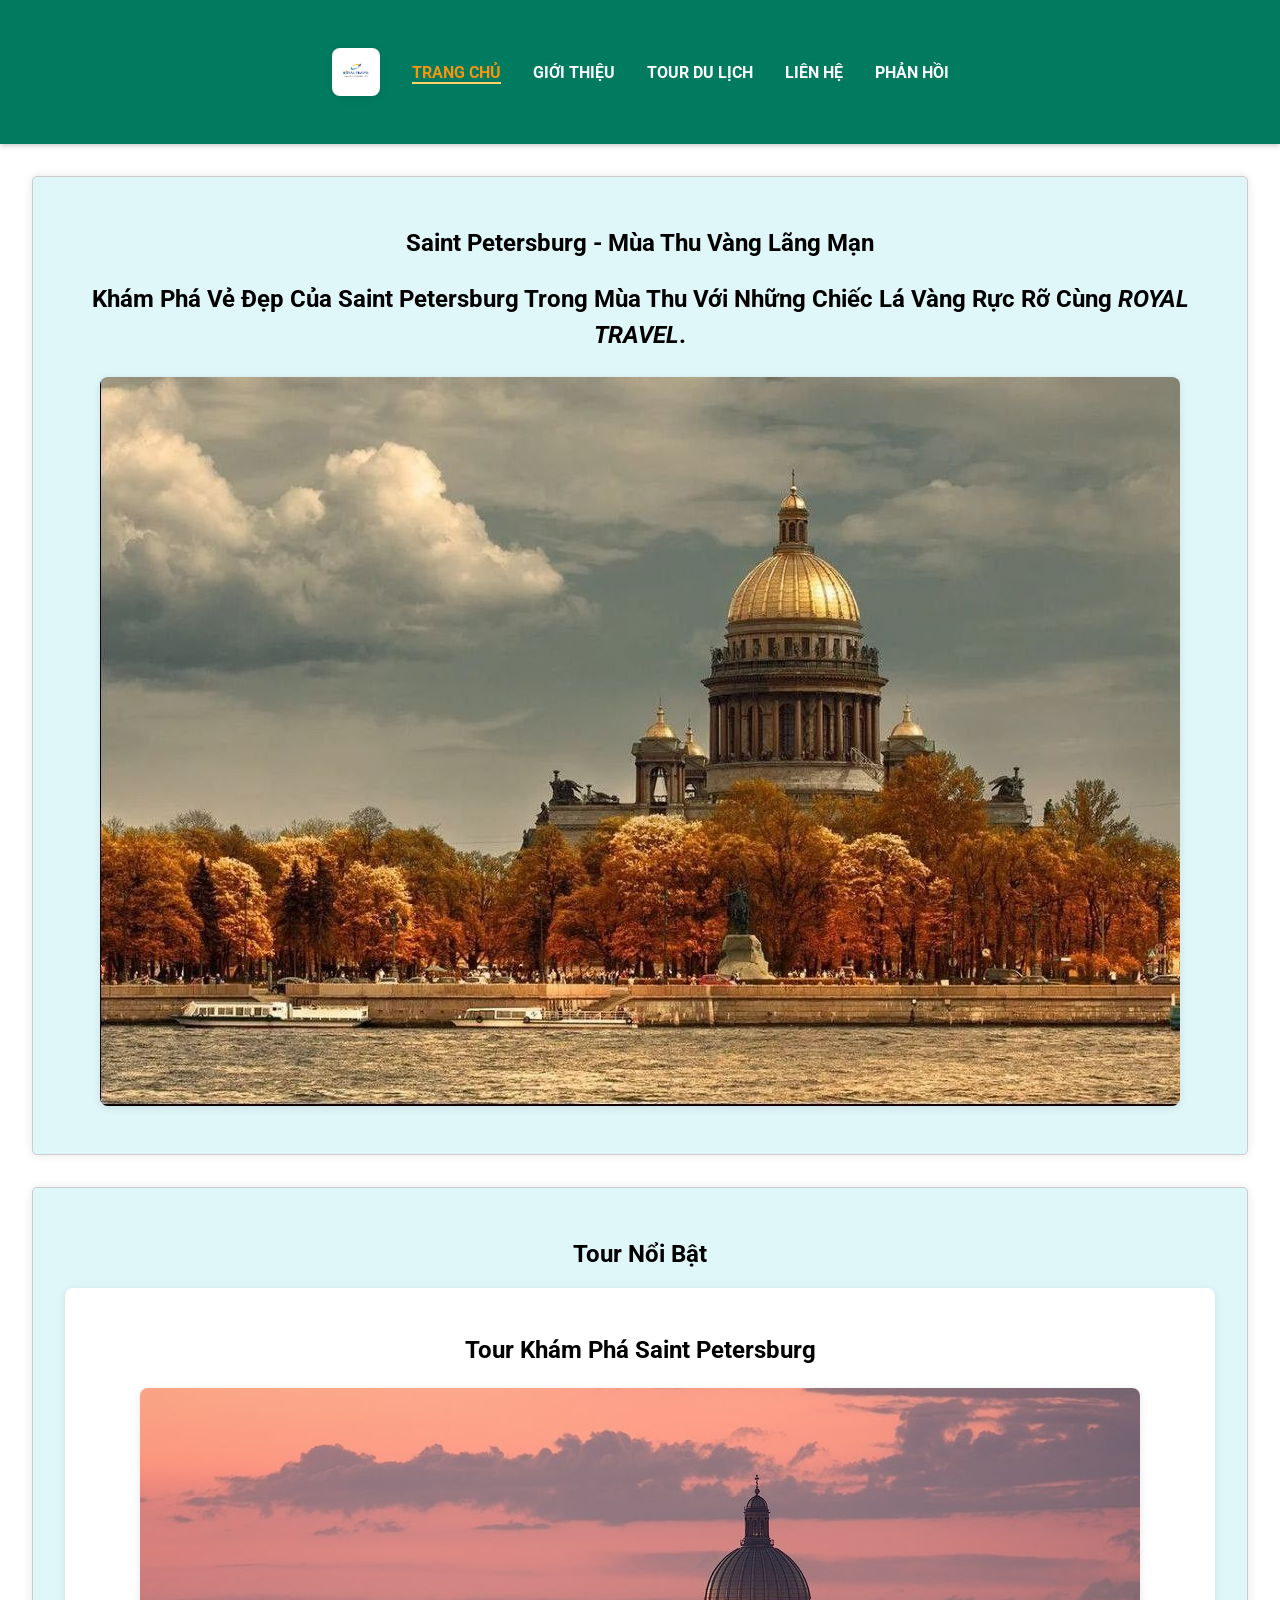
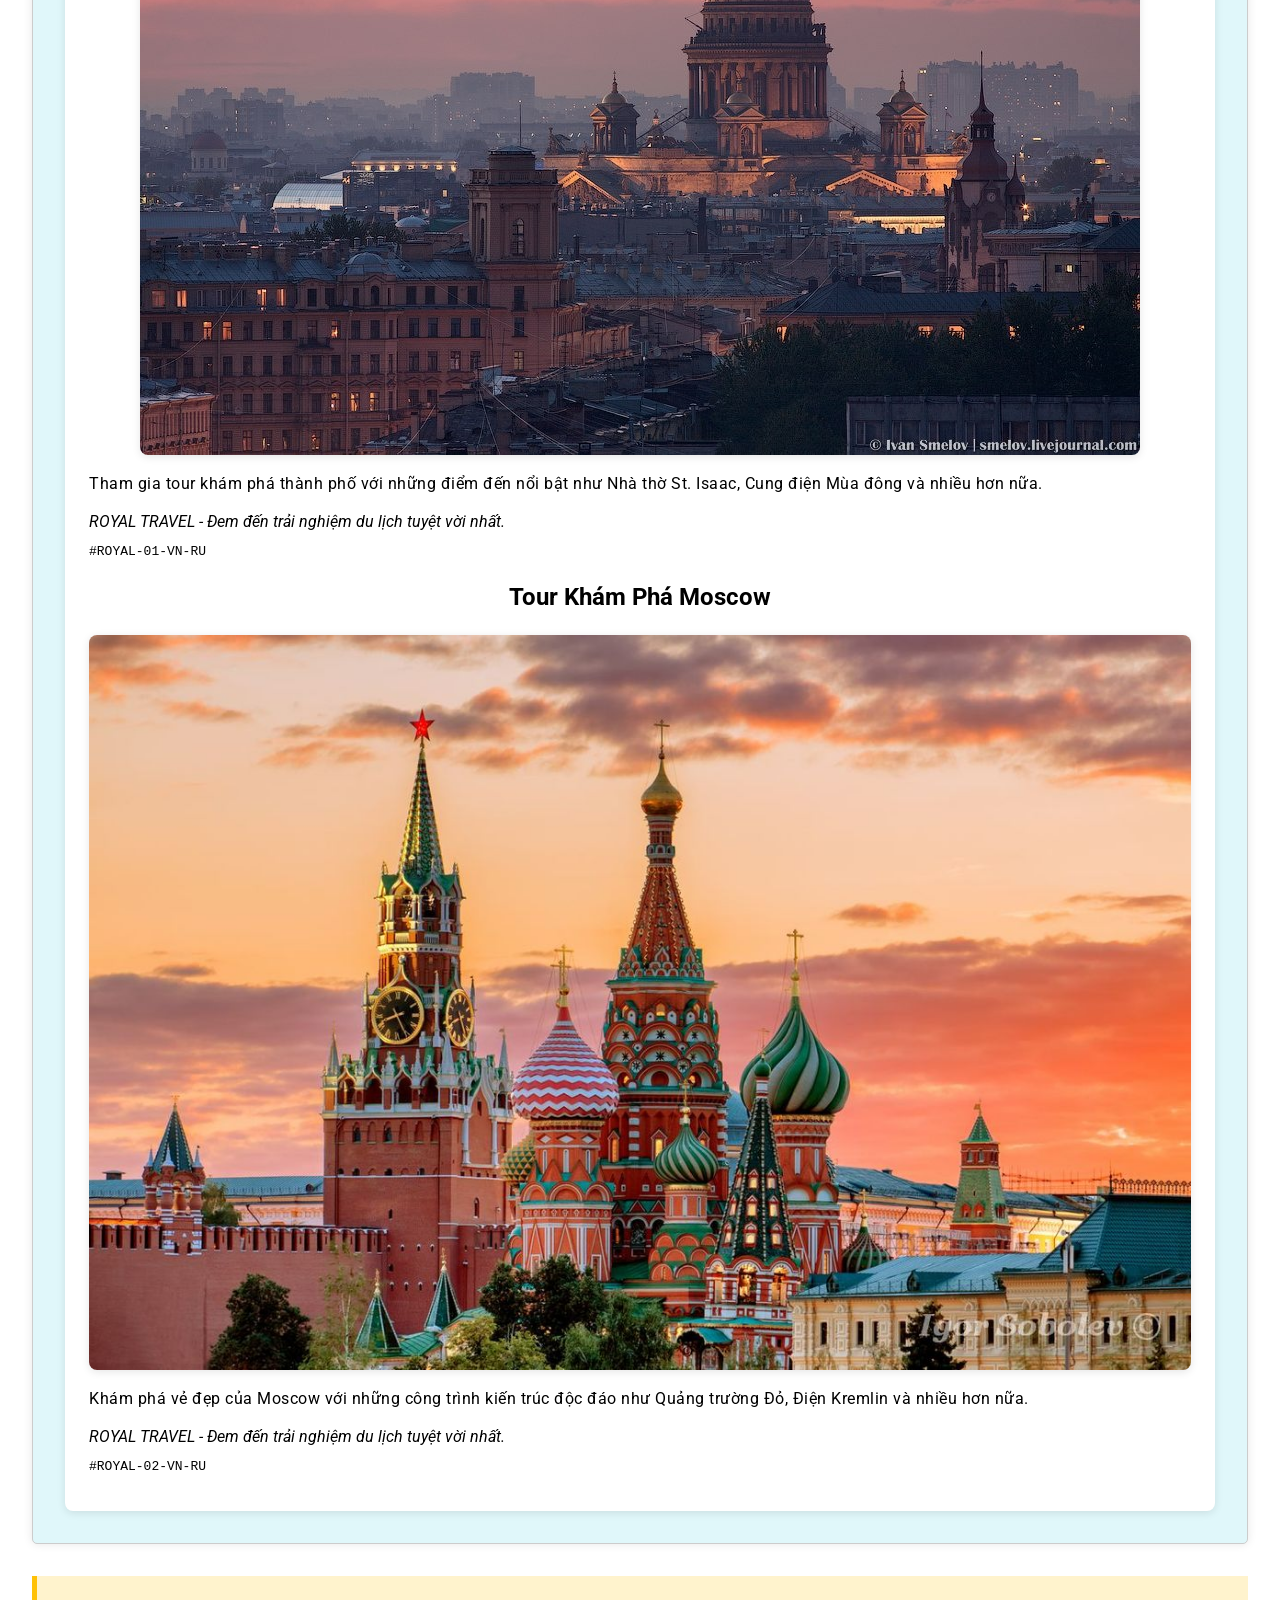
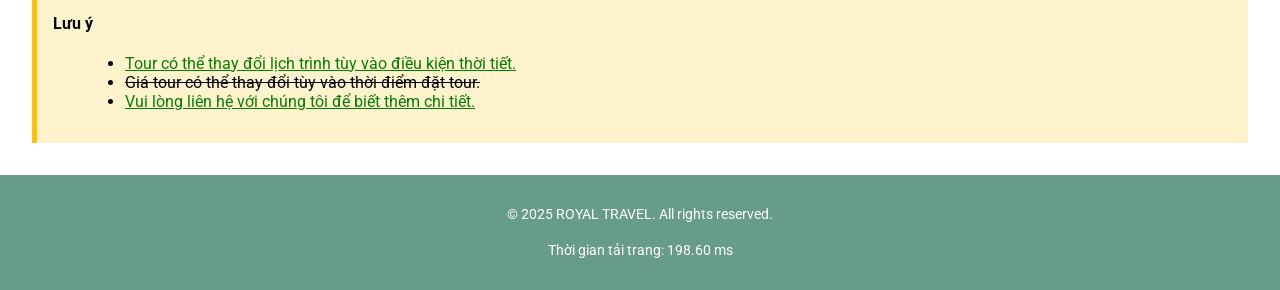
<file: index.html>
<!DOCTYPE html>
<html lang="vi">

<head>
    <meta charset="UTF-8">
    <meta name="viewport" content="width=device-width, initial-scale=1.0">
    <title>ROYAL TRAVEL - Du lịch Nga</title>
    <link rel="stylesheet" href="style.css">
    <link rel="stylesheet" href="responsive.css">
    <script src="script.js" defer></script>
</head>

<body class="layout">
    <header class="header">
        <div class="header__container">
            <div class="header__logo">
                <img src="images/logo.jpg" alt="ROYAL TRAVEL Logo">
            </div>
            <nav class="nav">
                <ul class="nav__list">
                    <li class="nav__item"><a href="index.html">Trang chủ</a></li>
                    <li class="nav__item"><a href="about.html">Giới thiệu</a></li>
                    <li class="nav__item"><a href="tours.html">Tour du lịch</a></li>
                    <li class="nav__item"><a href="contact.html">Liên hệ</a></li>
                    <li class="nav__item"><a href="feedback.html">Phản hồi</a></li>
                </ul>
            </nav>
        </div>
    </header>

    <main class="main">
        <section class="section">
            <h1 class="tour__title"> Saint Petersburg - Mùa thu vàng lãng mạn</h1>
            <p class="tour__title"><strong>Khám phá vẻ đẹp của Saint Petersburg trong mùa thu với những chiếc lá vàng
                    rực rỡ</strong> cùng <em>ROYAL TRAVEL</em>.</p>
            <img src="images/SaintPetersburg_Autumn_0.jpg" alt="Saint Petersburg - Mùa thu vàng lãng mạn">
        </section>

        <section class="section">
            <h2 class="tour__title"> Tour nổi bật</h2>
            <div class="tour__card">
                <article>
                    <h3 class="tour__title">Tour khám phá Saint Petersburg</h3>
                    <img src="images/SaintPetersburg_0.jpg" alt="Tour khám phá Saint Petersburg">
                    <p class="tour__desc">Tham gia tour khám phá thành phố với những điểm đến nổi bật như Nhà thờ St.
                        Isaac, Cung điện Mùa đông
                        và nhiều hơn nữa.</p>
                    <cite>ROYAL TRAVEL - Đem đến trải nghiệm du lịch tuyệt vời nhất.</cite>
                    <pre><code>#ROYAL-01-VN-RU</code></pre>
                </article>


                <article>
                    <h3 class="tour__title">Tour khám phá Moscow</h3>
                    <img src="images/Moscow_0.jpg" alt="Tour khám phá Moscow">
                    <p class="tour__desc">Khám phá vẻ đẹp của Moscow với những công trình kiến trúc độc đáo như Quảng
                        trường Đỏ, Điện Kremlin
                        và nhiều hơn nữa.
                    </p>
                    <cite>ROYAL TRAVEL - Đem đến trải nghiệm du lịch tuyệt vời nhất.</cite>
                    <pre><code>#ROYAL-02-VN-RU</code></pre>
                </article>
            </div>

        </section>

        <aside class="aside">
            <h4>Lưu ý</h4>
            <ul>
                <li><ins>Tour có thể thay đổi lịch trình tùy vào điều kiện thời tiết.</ins></li>
                <li><del>Giá tour có thể thay đổi tùy vào thời điểm đặt tour.</del></li>
                <li><ins>Vui lòng liên hệ với chúng tôi để biết thêm chi tiết.</ins></li>
            </ul>
        </aside>
    </main>

    <footer class="footer">
        <p>&copy; 2025 ROYAL TRAVEL. All rights reserved.</p>
    </footer>


</body>

</html>
</file>
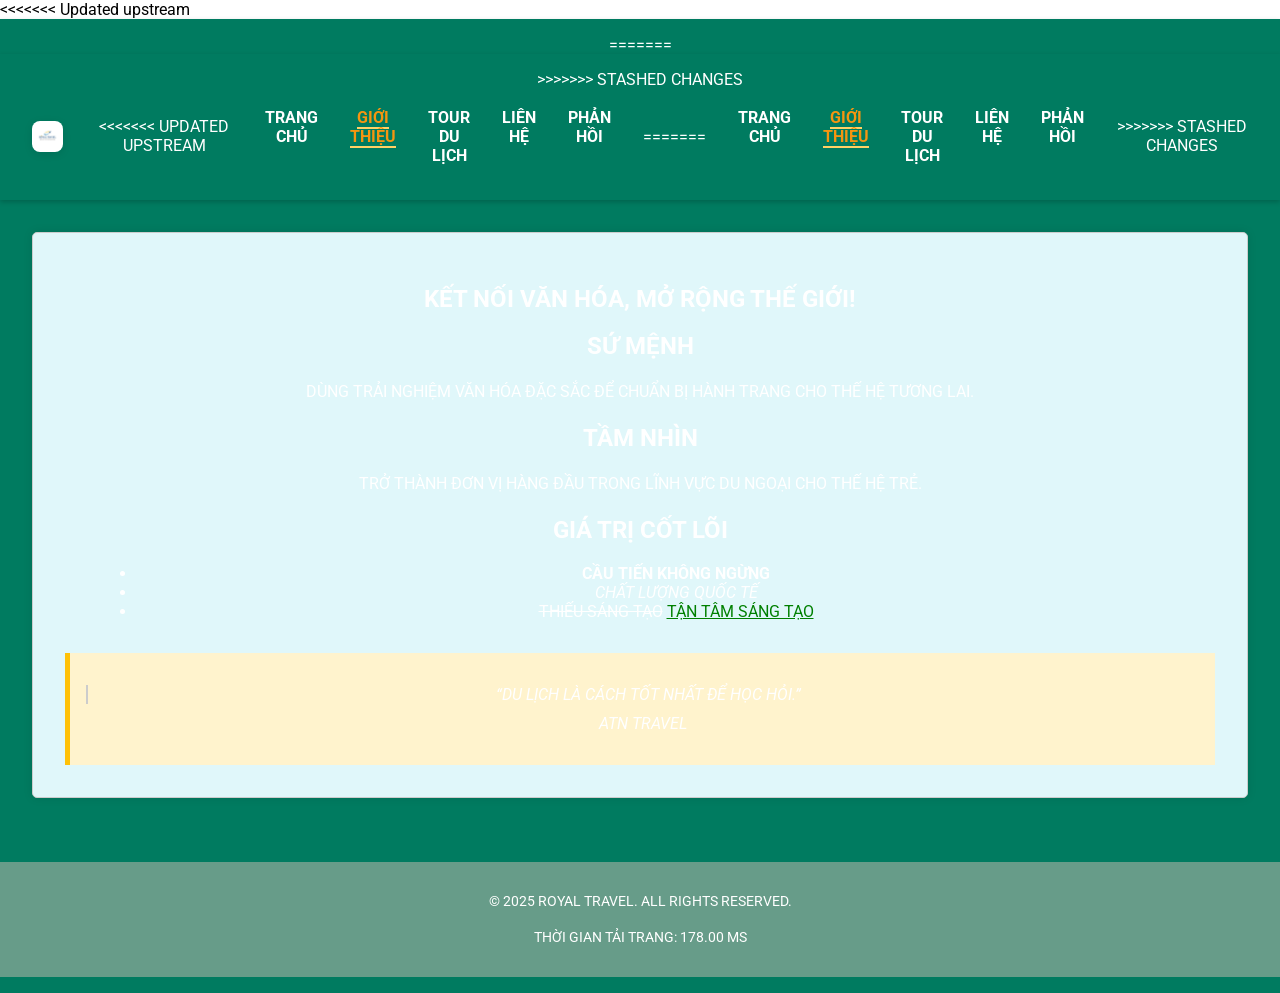
<file: about.html>
<!DOCTYPE html>
<html lang="vi">

<head>
    <meta charset="UTF-8">
    <meta name="viewport" content="width=device-width, initial-scale=1.0">
    <title>Giới thiệu - ROYAL TRAVEL</title>
    <link rel="stylesheet" href="style.css">
    <link rel="stylesheet" href="responsive.css">
    <script src="script.js" defer></script>
</head>

<body class="layout">
<<<<<<< Updated upstream
    <header class="header">
=======
   <header class="header">
>>>>>>> Stashed changes
        <div class="header__container">
            <div class="header__logo">
                <img src="images/logo.jpg" alt="ROYAL TRAVEL Logo">
            </div>
<<<<<<< Updated upstream
        <nav>
            <ul class="nav__list">
                <li class="nav__item"><a href="index.html">Trang chủ</a></li>
                <li class="nav__item"><a href="about.html">Giới thiệu</a></li>
                <li class="nav__item"><a href="tours.html">Tour du lịch</a></li>
                <li class="nav__item"><a href="contact.html">Liên hệ</a></li>
                <li class="nav__item"><a href="feedback.html">Phản hồi</a></li>
            </ul>
        </nav>
=======
            <nav class="nav">
                <ul class="nav__list">
                    <li class="nav__item"><a href="index.html">Trang chủ</a></li>
                    <li class="nav__item"><a href="about.html">Giới thiệu</a></li>
                    <li class="nav__item"><a href="tours.html">Tour du lịch</a></li>
                    <li class="nav__item"><a href="contact.html">Liên hệ</a></li>
                    <li class="nav__item"><a href="feedback.html">Phản hồi</a></li>
                </ul>
            </nav>
>>>>>>> Stashed changes
        </div>
    </header>

    <main class="main">
        <section class="section">
            <h1>Kết nối văn hóa, mở rộng thế giới!</h1>
            <article>
                <h2>Sứ mệnh</h2>
                <p>Dùng trải nghiệm văn hóa đặc sắc để chuẩn bị hành trang cho thế hệ tương lai.</p>
            </article>
            <article>
                <h2>Tầm nhìn</h2>
                <p>Trở thành đơn vị hàng đầu trong lĩnh vực du ngoại cho thế hệ trẻ.</p>
            </article>
            <article>
                <h2>Giá trị cốt lõi</h2>
                <ul>
                    <li><strong>Cầu tiến không ngừng</strong></li>
                    <li><em>Chất lượng quốc tế</em></li>
                    <li><del>Thiếu sáng tạo</del> <ins>Tận tâm sáng tạo</ins></li>
                </ul>
            </article>
            <aside class="aside">
                <p>
                <blockquote class="blockquote">“Du lịch là cách tốt nhất để học hỏi.”</blockquote> <cite>ATN Travel</cite></p>
            </aside>
        </section>

    </main>

    <footer class="footer">
        <p>&copy; 2025 ROYAL TRAVEL. All rights reserved.</p>
    </footer>
</body>

</html>
</file>
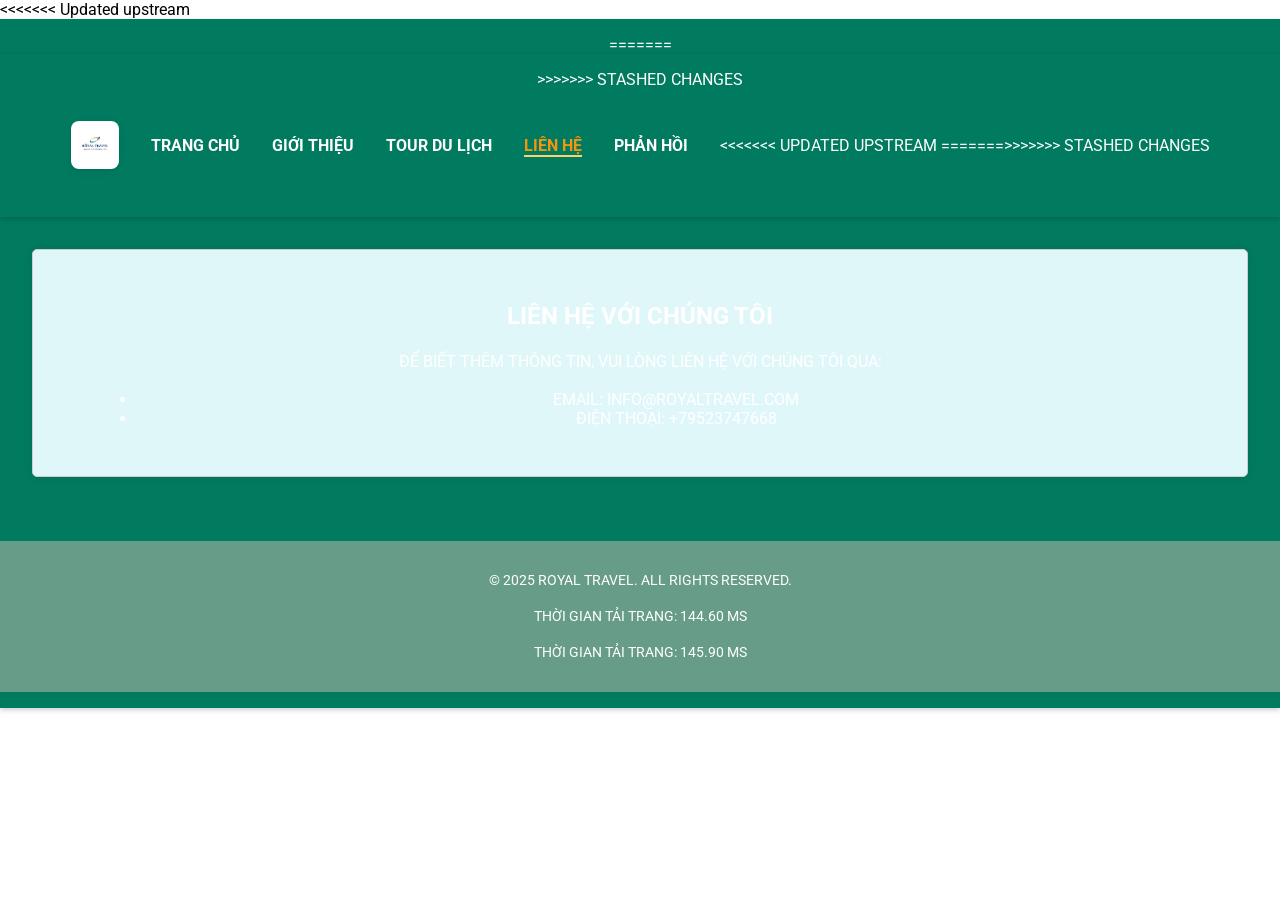
<file: contact.html>
<!DOCTYPE html>
<html lang="vi">
<<<<<<< Updated upstream

<head>
    <meta charset="UTF-8">
    <meta name="viewport" content="width=device-width, initial-scale=1.0">
    <title>Liên hệ - ROYAL TRAVEL</title>
    <link rel="stylesheet" href="style.css">
    <link rel="stylesheet" href="responsive.css">
    <script src="script.js" defer></script>
</head>

<body class="layout">
    <header class="header">
=======
    <head>
        <meta charset="UTF-8">
        <meta name="viewport" content="width=device-width, initial-scale=1.0">
        <title>Liên hệ - ROYAL TRAVEL</title>
        <link rel="stylesheet" href="style.css">
        <link rel="stylesheet" href="responsive.css">
        <script src="script.js" defer></script>
    </head>

    <body class="layout">
        <header class="header">
>>>>>>> Stashed changes
        <div class="header__container">
            <div class="header__logo">
                <img src="images/logo.jpg" alt="ROYAL TRAVEL Logo">
            </div>
            <nav class="nav">
                <ul class="nav__list">
                    <li class="nav__item"><a href="index.html">Trang chủ</a></li>
                    <li class="nav__item"><a href="about.html">Giới thiệu</a></li>
                    <li class="nav__item"><a href="tours.html">Tour du lịch</a></li>
                    <li class="nav__item"><a href="contact.html">Liên hệ</a></li>
                    <li class="nav__item"><a href="feedback.html">Phản hồi</a></li>
<<<<<<< Updated upstream
=======
                </ul>
>>>>>>> Stashed changes
            </nav>
        </div>
    </header>

    <main class="main">
        <section class="section">
            <h1 class="section__title">Liên hệ với chúng tôi</h1>
            <p class="section__desc">Để biết thêm thông tin, vui lòng liên hệ với chúng tôi qua:</p>
            <ul class="section__list">
                <li class="section__item">Email: info@royaltravel.com</li>
                <li class="section__item">Điện thoại: +79523747668</li>
            </ul>
    </main>

    <footer class="footer">
        <p>&copy; 2025 ROYAL TRAVEL. All rights reserved.</p>
    </footer>
</body>

</html>
</file>
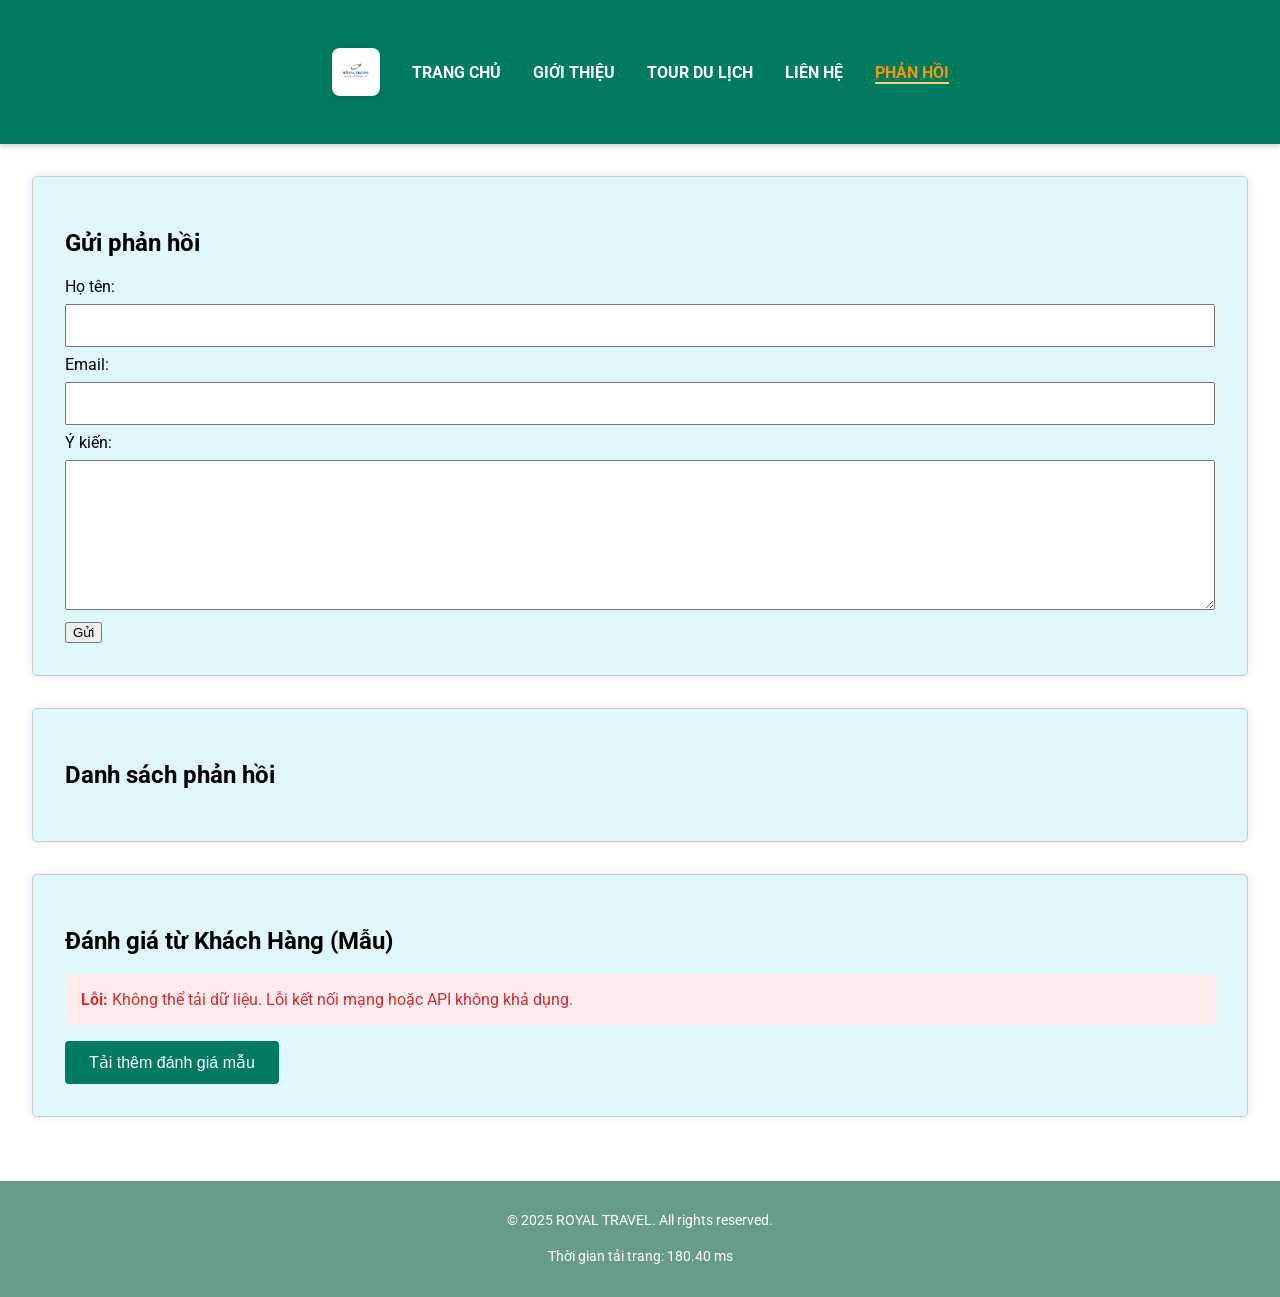
<file: feedback.html>
<!DOCTYPE html>
<html lang="vi">
<head>
  <meta charset="UTF-8" />
  <meta name="viewport" content="width=device-width, initial-scale=1.0" />
  <title>Phản hồi - ROYAL TRAVEL</title>
  <link rel="stylesheet" href="style.css" />
  <link rel="stylesheet" href="responsive.css" />
  <script src="script.js" defer></script>
  <script src="feedback.js" defer></script>
  <script src="api-feedback.js" defer></script>
</head>
<body class="layout">
  <header class="header">
    <div class="header__container">
      <div class="header__logo">
        <img src="images/logo.jpg" alt="ROYAL TRAVEL Logo" />
      </div>
      <nav class="nav">
        <ul class="nav__list">
          <li class="nav__item"><a href="index.html">Trang chủ</a></li>
          <li class="nav__item"><a href="about.html">Giới thiệu</a></li>
          <li class="nav__item"><a href="tours.html">Tour du lịch</a></li>
          <li class="nav__item"><a href="contact.html">Liên hệ</a></li>
          <li class="nav__item"><a href="feedback.html">Phản hồi</a></li>
        </ul>
      </nav>
    </div>
  </header>

  <main class="main">
    <section class="section">
      <h1 class="section__title">Gửi phản hồi</h1>
      <form id="feedback-form">
        <label>Họ tên: <input type="text" name="name" required /></label><br />
        <label>Email: <input type="email" name="email" required /></label><br />
        <label>Ý kiến: <textarea name="comment" required></textarea></label><br />
        <button type="submit">Gửi</button>
      </form>
    </section>

    <section class="section">
      <h2 class="section__title">Danh sách phản hồi</h2>
      <ul id="feedback-list"></ul>

      <template id="feedback-template">
        <li class="feedback__item">
          <p><strong class="name"></strong> (<span class="email"></span>)</p>
          <p class="comment"></p>
          <button class="edit-btn">Sửa</button>
        </li>
      </template>
    </section>

    <!-- ĐẶT SAPHẦN FORM HIỆN TẠI -->
<section class="section">
    <h2 class="section__title">Đánh giá từ Khách Hàng (Mẫu)</h2>
    
    <!-- Preloader (ẩn ban đầu) -->
    <div id="api-preloader" class="preloader" style="display: none;">
        <div class="spinner"></div>
        <p>Đang tải đánh giá...</p>
    </div>
    
    <!-- Thông báo lỗi (ẩn ban đầu) -->
    <div id="api-error" class="error-message" style="display: none; color: #d32f2f; padding: 1em; background: #ffebee; border-radius: 5px;">
        <!-- Nội dung lỗi sẽ được thêm bằng JS -->
    </div>
    
    <!-- Danh sách đánh giá từ API -->
    <div id="api-feedback-list" class="feedback-list">
        <!-- Dữ liệu từ API sẽ được thêm vào đây -->
    </div>
    
    <!-- Nút tải lại dữ liệu (tuỳ chọn) -->
    <button id="reload-api-btn" class="btn" style="margin-top: 1em;">Tải thêm đánh giá mẫu</button>
</section>

<!-- THÊM TEMPLATE MỚI CHO API -->
<template id="api-feedback-template">
    <div class="feedback__item api-item">
        <p><strong class="api-name"></strong> 
           (<span class="api-email"></span>)</p>
        <p class="api-body"></p>
        <small class="api-post-id">Mã bài viết: <span></span></small>
    </div>
</template>

  </main>

  <footer class="footer">
    <p>&copy; 2025 ROYAL TRAVEL. All rights reserved.</p>
  </footer>
</body>
</html>
</file>
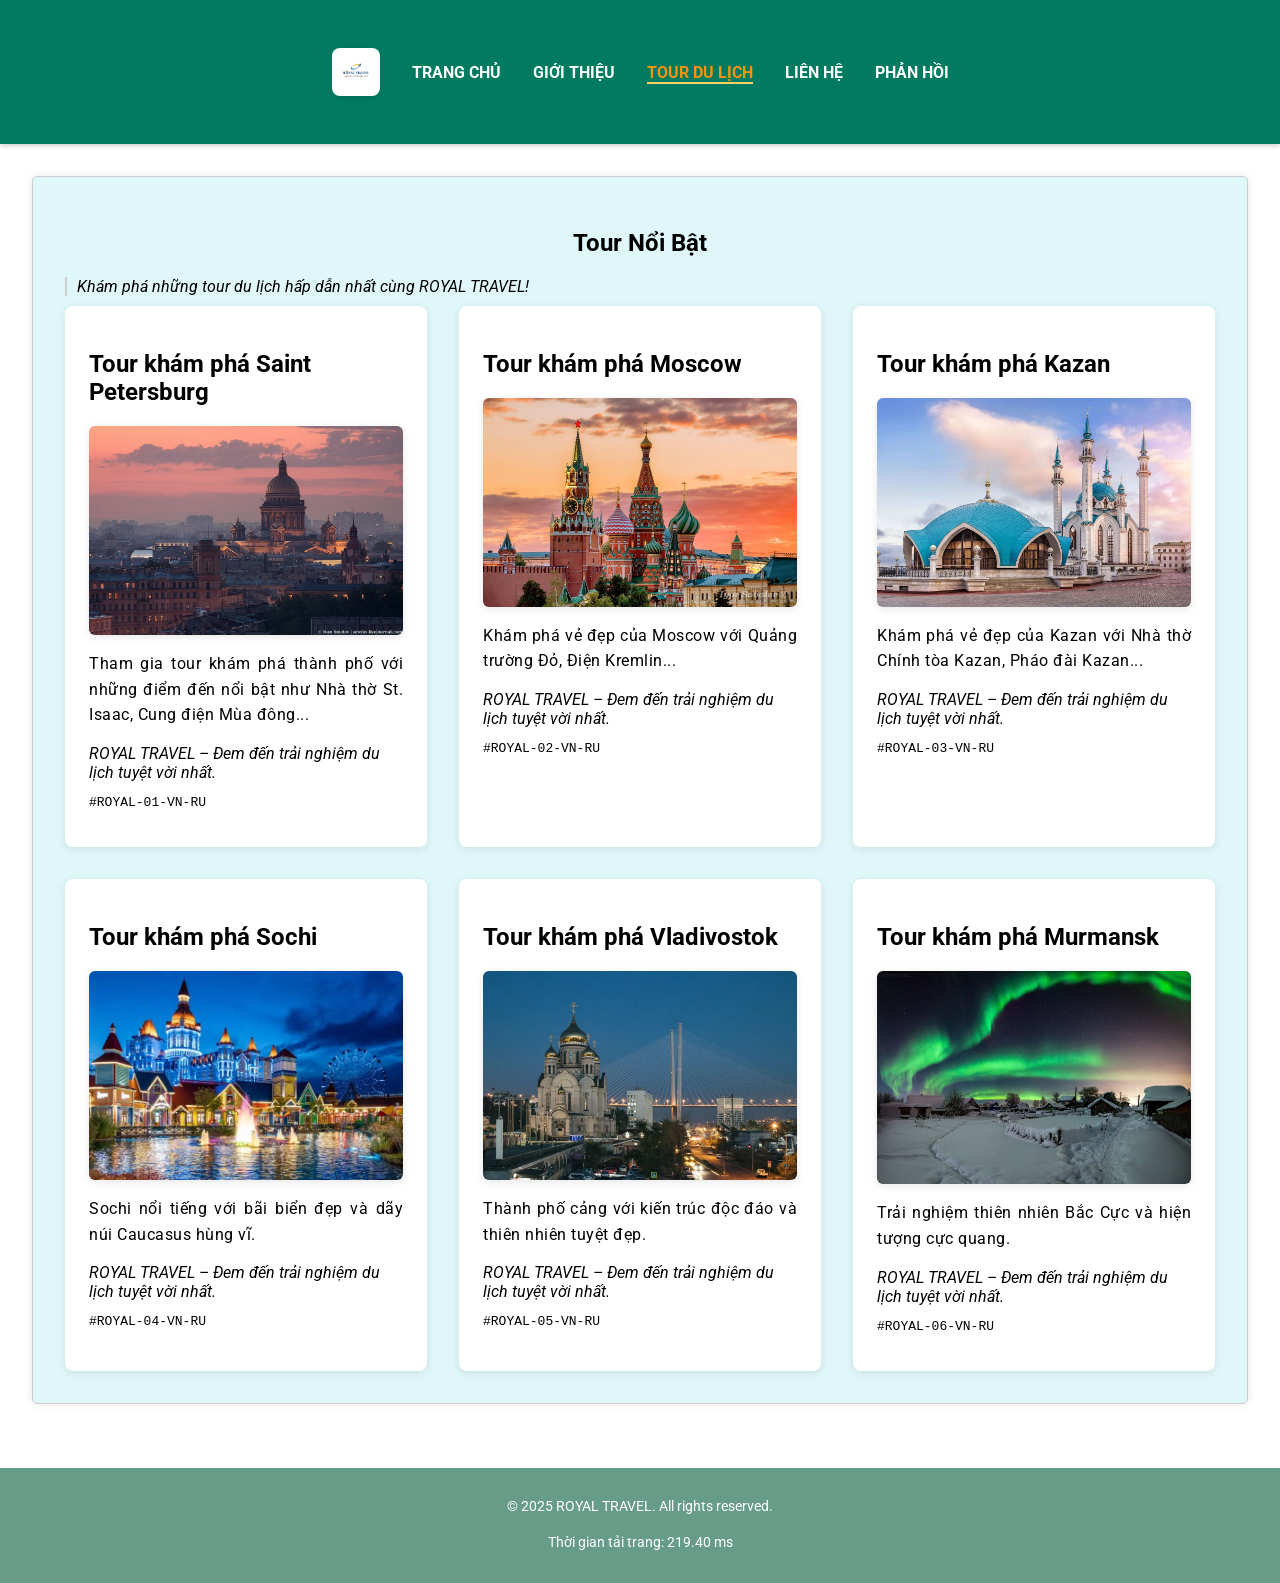
<file: tours.html>
<!DOCTYPE html>
<html lang="vi">
<head>
    <meta charset="UTF-8">
    <meta name="viewport" content="width=device-width, initial-scale=1.0">
    <title>Tour nổi bật - ROYAL TRAVEL</title>

    <link rel="stylesheet" href="style.css">
    <link rel="stylesheet" href="responsive.css">
    <script src="script.js" defer></script>
</head>

<body class="layout">

<header class="header">
    <div class="header__container">
        <div class="header__logo">
            <img src="images/logo.jpg" alt="ROYAL TRAVEL Logo">
        </div>
        <nav>
            <ul class="nav__list">
                <li class="nav__item"><a href="index.html">Trang chủ</a></li>
                <li class="nav__item"><a href="about.html">Giới thiệu</a></li>
                <li class="nav__item"><a href="tours.html">Tour du lịch</a></li>
                <li class="nav__item"><a href="contact.html">Liên hệ</a></li>
                <li class="nav__item"><a href="feedback.html">Phản hồi</a></li>
            </ul>
        </nav>
    </div>
</header>

<main class="main">
<section class="section">

    <h1 class="tour__title">Tour nổi bật</h1>
    <blockquote class="blockquote">
        Khám phá những tour du lịch hấp dẫn nhất cùng ROYAL TRAVEL!
    </blockquote>

    <!-- GRID CONTAINER -->
    <div class="tour__grid">

        <article class="tour__card">
            <h2>Tour khám phá Saint Petersburg</h2>
            <img class="tour__img" src="images/SaintPetersburg_0.jpg" alt="Saint Petersburg">
            <p class="tour__desc">
                Tham gia tour khám phá thành phố với những điểm đến nổi bật như Nhà thờ St. Isaac, Cung điện Mùa đông...
            </p>
            <cite>ROYAL TRAVEL – Đem đến trải nghiệm du lịch tuyệt vời nhất.</cite>
            <pre><code>#ROYAL-01-VN-RU</code></pre>
        </article>

        <article class="tour__card">
            <h2>Tour khám phá Moscow</h2>
            <img class="tour__img" src="images/Moscow_0.jpg" alt="Moscow">
            <p class="tour__desc">
                Khám phá vẻ đẹp của Moscow với Quảng trường Đỏ, Điện Kremlin...
            </p>
            <cite>ROYAL TRAVEL – Đem đến trải nghiệm du lịch tuyệt vời nhất.</cite>
            <pre><code>#ROYAL-02-VN-RU</code></pre>
        </article>

        <article class="tour__card">
            <h2>Tour khám phá Kazan</h2>
            <img class="tour__img" src="images/Kazan_0.jpg" alt="Kazan">
            <p class="tour__desc">
                Khám phá vẻ đẹp của Kazan với Nhà thờ Chính tòa Kazan, Pháo đài Kazan...
            </p>
            <cite>ROYAL TRAVEL – Đem đến trải nghiệm du lịch tuyệt vời nhất.</cite>
            <pre><code>#ROYAL-03-VN-RU</code></pre>
        </article>

        <article class="tour__card">
            <h2>Tour khám phá Sochi</h2>
            <img class="tour__img" src="images/Sochi_0.jpg" alt="Sochi">
            <p class="tour__desc">
                Sochi nổi tiếng với bãi biển đẹp và dãy núi Caucasus hùng vĩ.
            </p>
            <cite>ROYAL TRAVEL – Đem đến trải nghiệm du lịch tuyệt vời nhất.</cite>
            <pre><code>#ROYAL-04-VN-RU</code></pre>
        </article>

        <article class="tour__card">
            <h2>Tour khám phá Vladivostok</h2>
            <img class="tour__img" src="images/Vladivostok_0.jpg" alt="Vladivostok">
            <p class="tour__desc">
                Thành phố cảng với kiến trúc độc đáo và thiên nhiên tuyệt đẹp.
            </p>
            <cite>ROYAL TRAVEL – Đem đến trải nghiệm du lịch tuyệt vời nhất.</cite>
            <pre><code>#ROYAL-05-VN-RU</code></pre>
        </article>

        <article class="tour__card">
            <h2>Tour khám phá Murmansk</h2>
            <img class="tour__img" src="images/Murmansk_0.jpg" alt="Murmansk">
            <p class="tour__desc">
                Trải nghiệm thiên nhiên Bắc Cực và hiện tượng cực quang.
            </p>
            <cite>ROYAL TRAVEL – Đem đến trải nghiệm du lịch tuyệt vời nhất.</cite>
            <pre><code>#ROYAL-06-VN-RU</code></pre>
        </article>

    </div>
</section>
</main>

<footer class="footer">
    <p>&copy; 2025 ROYAL TRAVEL. All rights reserved.</p>
</footer>

</body>
</html>
</file>
<file: style.css>
/*Import Google Fonts*/
@import url('https://fonts.googleapis.com/css2?family=Roboto:wght@400;700&display=swap');

/* Reset và font mặc định */
body {
    margin: 0;
    padding: 0;
    font-family: "Roboto", sans-serif

}

/*- Đảm bảo toàn bộ trang chiếm đủ chiều cao màn hình
*/
html, body {
  height: 100%;
  margin: 0;
}

/*- Biến <body class="layout"> thành container Flexbox
- Cho phép nội dung chính (main) đẩy footer xuống cuối trang
*/

.layout {
  display: flex;
  flex-direction: column;
  min-height: 100vh;  /* Chiếm toàn bộ viewport */
}


/* Các phần tử khác */

/* Header */
.header {
    background-color: #007b60;
    color: white;
    padding: 1em 0;
    text-align: center;
    box-shadow: 0 2px 5px rgba(0, 0, 0, 0.2);
    text-transform: uppercase;
}

.header--flex {
  display: flex;
  /* justify-content: space-between; */
  /* đẩy logo và menu ra hai mép */
  align-items: center;
  /* gap: 3em; * khoảng cách giữa logo và menu */
  padding: 1em 2em;
  background-color: #007b60;
  color: white;
}

/* gộp logo và menu vào 1 container*/
.header__container {
  display: flex;
  align-items: center; /* căn giữa theo chiều dọc */
  justify-content: center; /* hoặc space-between nếu muốn tách trái–phải * - theo chiều ngang */
  gap: 2em;
  padding: 1em 2em;
  margin: 0 auto;
}


.header__logo img {
  max-height: 3em;
  border-radius: 0.5em;
  display: block; /* tránh bị lệch do inline */
  width: auto;
  
}


/* Navigation */
.nav {
  display: flex;
  justify-content: space-between;
  align-items: center;
}

.nav__list {
    display: flex;
    list-style: none;
    padding: 0;
    margin: 0;
    gap: 2em;
}

.nav__item a{
    text-decoration: none;
    color: white;
    font-weight: bold;
    transition: color 0.3s ease, border-bottom 0.3s ease; /* thêm vô để hiệu ứng mượt mà hơn*/
}

.nav__item a:hover {
    text-decoration: underline;
    color: #ffd166
}

.nav__item a.active {
  border-bottom: 2px solid #ffd166;
  color: rgb(245, 149, 16);
}

/*Main content */
.main {
    flex: 1; 
    padding: 2em;
}

/* section */
.section {
    margin-bottom: 2em;
    padding: 2em;
    background-color: #e0f7fa;
    border: 1px solid #ccc;
    border-radius: 5px;
    box-shadow: 0 0 10px rgba(0,0,0,0.1);
}

/* Tour cards */
.tour__grid {
  display: grid;
  grid-template-columns: repeat(3, 1fr);
  gap: 2em;
}

.tour__card {
  background: #ffffff;
  padding: 1.5em;
  border-radius: 8px;
  box-shadow: 0 2px 8px rgba(0,0,0,0.1);
}

.tour__img {
  width: 100%;
  height: auto;
  border-radius: 6px;
  margin-bottom: 1em;
}

.tour__title {
  font-size: 1.5em;
  font-weight: 700;
  text-align: center;
  text-transform: capitalize;
}

.tour__desc {
  font-size: 1em;
  line-height: 1.6;
  letter-spacing: 0.5px;
  text-align: justify;
}


/* Aside */
.aside {
  background-color: #fff3cd;
  border-left: 5px solid #ffc107;
  padding: 1em;
  margin-top: 2em;
}

/* Footer */
.footer {
  background-color: #679c89;
  color: white;
  text-align: center;
  padding: 1em;
  font-size: 0.9em;
}

/* Text styles */
strong {
  font-weight: bold;
}

em {
  font-style: italic;
}

del {
  text-decoration: line-through;
}

ins {
  text-decoration: underline;
  color: green;
}

/* Hiển thị danh sách dạng chấm tròn và tạo khoảng cách bên trái để danh sashc không dính sát lề*/
ul {
    list-style-type: disc;
    margin-left: 2em;
}

/* Tiêu đề */
h1, h2, h3 {
    font-weight: 700;
}

/* Đoạn văn */
p {
    line-height: 1.5;
}


img {
  max-width: 100%;
  height: auto;
  display: block;
  margin: 1em auto;
  border-radius: 0.5em;
  box-shadow: 0 0.125em 0.5em rgba(0,0,0,0.1);
}

blockquote {
    font-style: italic;
    margin: 10px 0;
    padding-left: 10px;
    border-left: 2px solid #ccc;
}


/* cho feedback*/ 
.feedback__item {
  background-color: #e0f7fa;
  border: 1px solid #ccc;
  padding: 1em;
  margin-bottom: 1em;
  border-radius: 5px;
}

.feedback__item button {
  background-color: #007b60;
  color: white;
  border: none;
  padding: 0.5em 1em;
  cursor: pointer;
  border-radius: 3px;
  transition: background-color 0.3s ease;
}

.feedback__item button:hover {
  background-color: #005f47;
}

input {  width: 100%;  padding: 12px 20px;  margin: 8px 0;  box-sizing: border-box;}
textarea {  width: 100%;  height: 150px;  padding: 12px 20px;  box-sizing: border-box;  margin: 8px 0;  resize: vertical;}


/* Preloader */
.preloader {
    text-align: center;
    padding: 2em;
}

.spinner {
    border: 4px solid #f3f3f3;
    border-top: 4px solid #007b60;
    border-radius: 50%;
    width: 40px;
    height: 40px;
    animation: spin 1s linear infinite;
    margin: 0 auto 1em;
}

@keyframes spin {
    0% { transform: rotate(0deg); }
    100% { transform: rotate(360deg); }
}

/* Phản hồi từ API */
.feedback__item.api-item {
    background-color: #f8f9fa;
    border-left: 4px solid #007b60;
    margin-bottom: 1em;
}

.feedback__item.api-item .api-body {
    font-style: italic;
    color: #555;
}

.feedback__item.api-item .api-post-id {
    color: #888;
    font-size: 0.9em;
}

/* Nút */
.btn {
    background-color: #007b60;
    color: white;
    border: none;
    padding: 0.75em 1.5em;
    border-radius: 4px;
    cursor: pointer;
    font-size: 1em;
    transition: background-color 0.3s;
}

.btn:hover {
    background-color: #005f47;
}
</file>
<file: responsive.css>
/* Tablet: max-width 1024px */
@media (max-width: 1024px) {
  .tour__grid {
    display: grid;
    grid-template-columns: repeat(2, 1fr); /* hai cột */
    gap: 2em
  }
}

/* Mobile: max-width 768px */
@media (max-width: 768px) {
  .header--flex {
    flex-direction: column; 
    align-items: center;
    gap: 1em;
  }

  .nav__list {
    flex-direction: column; 
    align-items: center;
    gap: 1em;
  }

  .tour__grid {
    grid-template-columns: 1fr;  /* một cột trên mobile */
  }

  .footer {
    text-align: center;
    padding: 2em 1em;
  }
}

 .header {
    position: sticky;
    top: 0;
    z-index: 1000;
  }

  @media (max-width: 768px) {
  .aside {
    display: none;
  }
}
</file>
